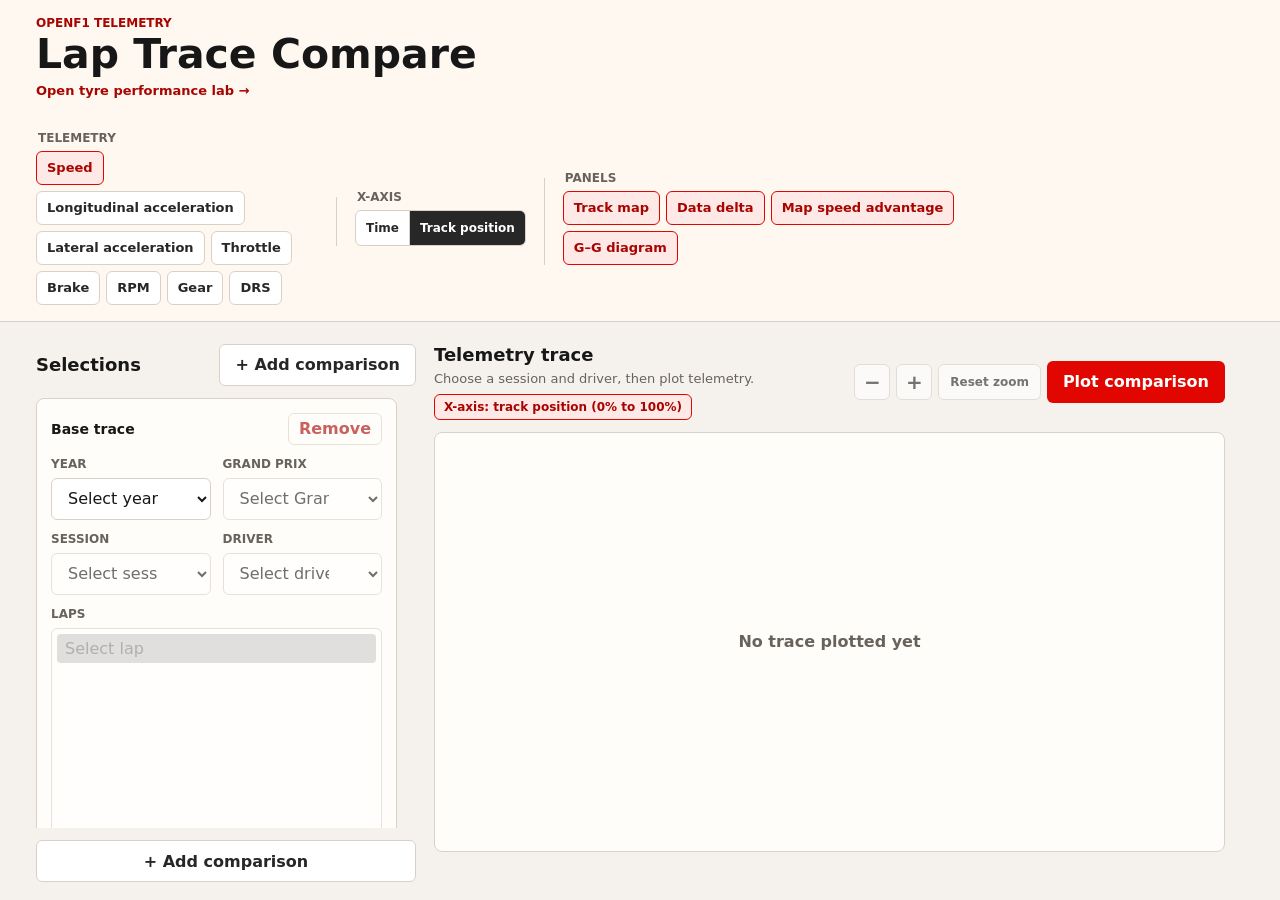
<file: index.html>
<!doctype html>
<html lang="en">
  <head>
    <meta charset="utf-8">
    <meta name="viewport" content="width=device-width, initial-scale=1">
    <title>OpenF1 Lap Trace Compare</title>
    <link rel="stylesheet" href="styles.css?v=20260918-4">
  </head>
  <body>
    <header class="app-header">
      <div>
        <p class="eyebrow">OpenF1 telemetry</p>
        <h1>Lap Trace Compare</h1>
        <a class="analysis-page-link" href="tyre-analysis.html">Open tyre performance lab →</a>
      </div>
      <div class="display-controls" aria-label="Plot settings">
        <fieldset class="toolbar-group telemetry-group">
          <legend>Telemetry</legend>
          <div id="metric-options" class="metric-options"></div>
        </fieldset>
        <fieldset class="toolbar-group axis-group">
          <legend>X-axis</legend>
          <div class="segmented-control">
            <label>
              <input type="radio" name="axis-mode" value="time">
              <span>Time</span>
            </label>
            <label>
              <input type="radio" name="axis-mode" value="track" checked>
              <span>Track position</span>
            </label>
          </div>
        </fieldset>
        <fieldset class="toolbar-group panel-group">
          <legend>Panels</legend>
          <div class="panel-options">
            <label class="metric-pill">
              <input id="track-map-toggle" type="checkbox" checked>
              <span>Track map</span>
            </label>
            <label class="metric-pill">
              <input id="data-delta-toggle" type="checkbox" checked>
              <span>Data delta</span>
            </label>
            <label class="metric-pill">
              <input id="map-speed-delta-toggle" type="checkbox" checked>
              <span>Map speed advantage</span>
            </label>
            <label class="metric-pill">
              <input id="gg-toggle" type="checkbox" checked>
              <span>G–G diagram</span>
            </label>
          </div>
        </fieldset>
      </div>
    </header>

    <main>
      <section class="controls-shell" aria-label="Trace selections">
        <div class="section-title">
          <h2>Selections</h2>
          <button id="add-comparison" class="add-comparison-button" type="button">+ Add comparison</button>
        </div>
        <div id="comparison-list" class="comparison-list"></div>
        <div class="controls-footer">
          <button id="add-comparison-bottom" class="add-comparison-button" type="button">+ Add comparison</button>
        </div>
      </section>

      <section class="plot-shell" aria-label="Comparison chart">
        <div class="plot-header">
          <div>
            <h2 id="plot-title">Telemetry trace</h2>
            <p id="plot-subtitle">Choose a session and driver, then plot telemetry.</p>
            <p id="axis-status" class="axis-status">X-axis: track position (0% to 100%)</p>
          </div>
          <div class="plot-actions">
            <div class="zoom-controls" aria-label="Plot zoom controls">
              <button id="zoom-out" class="tool-button" type="button" aria-label="Zoom out" title="Zoom out" disabled>&minus;</button>
              <button id="zoom-in" class="tool-button" type="button" aria-label="Zoom in" title="Zoom in" disabled>+</button>
              <button id="reset-zoom" class="secondary-button" type="button" disabled>Reset zoom</button>
            </div>
            <button id="plot-button" type="button">Plot comparison</button>
          </div>
        </div>
        <div id="legend" class="legend" aria-label="Compared laps"></div>
        <div class="viz-grid">
          <div class="canvas-wrap">
            <canvas id="trace-canvas" role="img" aria-label="Telemetry and delta traces"></canvas>
            <div id="empty-state" class="empty-state">No trace plotted yet</div>
          </div>
          <div id="track-map-panel" class="map-shell" hidden>
            <div class="map-header">
              <div>
                <h2>Track map</h2>
                <p id="marker-status">No markers</p>
                <div id="map-speed-legend" class="map-speed-legend" hidden></div>
              </div>
              <button id="clear-markers" class="secondary-button" type="button" disabled>Clear markers</button>
            </div>
            <div class="map-canvas-wrap">
              <canvas id="track-map-canvas" role="img" aria-label="Track map colored by speed advantage, with car positions and selection markers"></canvas>
            </div>
          </div>
          <div id="gg-panel" class="gg-shell" hidden>
            <div class="gg-header">
              <div class="gg-title-row">
                <h2>G–G diagram</h2>
                <span class="gg-note">Vehicle acceleration—not a tyre limit</span>
              </div>
              <p id="gg-status">Measured acceleration samples · hover the track map to inspect a point</p>
            </div>
            <div class="gg-canvas-wrap">
              <canvas id="gg-canvas" role="img" aria-label="G–G diagram with lateral acceleration on the horizontal axis and longitudinal acceleration on the vertical axis"></canvas>
            </div>
          </div>
        </div>
        <div id="delta-readout" class="delta-readout" hidden></div>
        <div id="status" class="status" role="status"></div>
      </section>
    </main>

    <template id="comparison-template">
      <article class="comparison-row">
        <div class="row-top">
          <strong class="row-title"></strong>
          <button class="remove-row" type="button" aria-label="Remove comparison">Remove</button>
        </div>
        <div class="field-grid">
          <label>
            <span>Year</span>
            <select data-field="year"></select>
          </label>
          <label>
            <span>Grand Prix</span>
            <select data-field="meeting"></select>
          </label>
          <label>
            <span>Session</span>
            <select data-field="session"></select>
          </label>
          <label>
            <span>Driver</span>
            <select data-field="driver"></select>
          </label>
          <label class="lap-field">
            <span>Laps</span>
            <select data-field="lap" multiple size="7" aria-label="Select one or more laps"></select>
            <small class="field-help">Click to add or remove individual laps. Shift-click selects a range.</small>
          </label>
        </div>
      </article>
    </template>

    <script src="app.js?v=20260918-2"></script>
  </body>
</html>
</file>
<file: styles.css>
:root {
  color-scheme: light;
  --bg: #f5f2ee;
  --ink: #171717;
  --muted: #68625d;
  --panel: #fffdf9;
  --line: #d9d1c7;
  --accent: #e10600;
  --accent-dark: #a80400;
  --track: #272727;
  --focus: rgba(225, 6, 0, 0.2);
}

* {
  box-sizing: border-box;
}

body {
  margin: 0;
  min-height: 100vh;
  overflow: auto;
  background: var(--bg);
  color: var(--ink);
  font-family: Inter, ui-sans-serif, system-ui, -apple-system, BlinkMacSystemFont, "Segoe UI", sans-serif;
}

button,
select,
input {
  font: inherit;
}

.app-header {
  display: flex;
  flex-wrap: wrap;
  align-items: center;
  justify-content: space-between;
  gap: 32px;
  min-height: 104px;
  padding: 16px clamp(18px, 3vw, 36px);
  border-bottom: 1px solid var(--line);
  background: #fff8f1;
}

.eyebrow {
  margin: 0 0 4px;
  color: var(--accent-dark);
  font-size: 12px;
  font-weight: 800;
  letter-spacing: 0;
  text-transform: uppercase;
}

h1,
h2,
p {
  margin: 0;
}

h1 {
  font-size: clamp(28px, 3.2vw, 44px);
  line-height: 1;
}

.analysis-page-link {
  display: inline-block;
  margin-top: 8px;
  color: var(--accent-dark);
  font-size: 13px;
  font-weight: 750;
  text-decoration: none;
}

.analysis-page-link:hover {
  text-decoration: underline;
}

h2 {
  font-size: 18px;
  line-height: 1.2;
}

main {
  display: grid;
  grid-template-columns: minmax(300px, 380px) minmax(620px, 1fr);
  gap: 18px;
  min-height: calc(100vh - 104px);
  padding: 14px clamp(18px, 3vw, 36px) 16px;
}

.display-controls {
  display: grid;
  grid-template-columns: minmax(300px, 1fr) auto auto;
  align-items: center;
  min-width: min(760px, 100%);
  max-width: 940px;
}

.toolbar-group {
  min-width: 0;
  margin: 0;
  padding: 0 18px;
  border: 0;
  border-left: 1px solid var(--line);
}

.toolbar-group:first-child {
  padding-left: 0;
  border-left: 0;
}

.toolbar-group:last-child {
  padding-right: 0;
}

.toolbar-group legend {
  margin-bottom: 6px;
  color: var(--muted);
  font-size: 12px;
  font-weight: 750;
  letter-spacing: 0;
  text-transform: uppercase;
}

.metric-options {
  display: flex;
  flex-wrap: wrap;
  gap: 6px;
}

.panel-options {
  display: flex;
  flex-wrap: wrap;
  gap: 6px;
}

.segmented-control {
  display: inline-flex;
  border: 1px solid var(--line);
  border-radius: 6px;
  background: #fff;
  overflow: hidden;
}

.segmented-control label {
  position: relative;
}

.segmented-control label + label {
  border-left: 1px solid var(--line);
}

.segmented-control input {
  position: absolute;
  inset: 0;
  opacity: 0;
}

.segmented-control span {
  display: inline-flex;
  align-items: center;
  min-height: 34px;
  margin: 0;
  padding: 0 10px;
  color: var(--track);
  font-size: 12px;
  font-weight: 750;
  text-transform: none;
  cursor: pointer;
}

.segmented-control input:checked + span {
  background: var(--track);
  color: #fff;
}

.segmented-control input:focus-visible + span {
  outline: 3px solid var(--focus);
  outline-offset: -3px;
}

.metric-pill {
  position: relative;
}

.metric-pill input {
  position: absolute;
  inset: 0;
  opacity: 0;
}

.metric-pill span {
  display: inline-flex;
  align-items: center;
  min-height: 34px;
  margin: 0;
  border: 1px solid var(--line);
  border-radius: 6px;
  background: #fff;
  color: var(--track);
  padding: 0 10px;
  font-size: 13px;
  font-weight: 750;
  text-transform: none;
  cursor: pointer;
}

.metric-pill input:checked + span {
  border-color: var(--accent);
  background: #ffe9e6;
  color: var(--accent-dark);
}

.metric-pill input:focus-visible + span {
  outline: 3px solid var(--focus);
  outline-offset: 2px;
}

.metric-pill input:disabled + span {
  cursor: not-allowed;
  opacity: 0.48;
}

label span {
  display: block;
  margin-bottom: 7px;
  color: var(--muted);
  font-size: 12px;
  font-weight: 750;
  letter-spacing: 0;
  text-transform: uppercase;
}

select {
  width: 100%;
  min-height: 42px;
  border: 1px solid var(--line);
  border-radius: 6px;
  background: #fff;
  color: var(--ink);
  padding: 0 36px 0 12px;
}

select:focus,
button:focus-visible {
  outline: 3px solid var(--focus);
  outline-offset: 2px;
}

button {
  min-height: 42px;
  border: 1px solid transparent;
  border-radius: 6px;
  background: var(--track);
  color: #fff;
  padding: 0 15px;
  font-weight: 750;
  cursor: pointer;
}

button:hover {
  background: #000;
}

button:disabled,
select:disabled {
  opacity: 0.62;
}

button:disabled {
  cursor: not-allowed;
}

select:disabled {
  cursor: wait;
}

.controls-shell,
.plot-shell {
  min-width: 0;
  min-height: 0;
}

.controls-shell {
  overflow: auto;
  padding-right: 4px;
}

.section-title,
.plot-header,
.row-top {
  display: flex;
  align-items: center;
  justify-content: space-between;
  gap: 14px;
}

.section-title {
  padding: 8px 0 12px;
}

.add-comparison-button {
  background: #fff;
  color: var(--track);
  border-color: var(--line);
}

.add-comparison-button:hover {
  background: #f2ebe2;
}

.comparison-list {
  display: grid;
  align-content: start;
  gap: 12px;
  min-height: 0;
}

.controls-footer {
  padding: 12px 0 2px;
}

.controls-footer .add-comparison-button {
  width: 100%;
}

.comparison-row {
  border: 1px solid var(--line);
  border-radius: 8px;
  background: var(--panel);
  padding: 14px;
}

.row-title {
  font-size: 14px;
}

.remove-row {
  min-height: 32px;
  background: transparent;
  color: var(--accent-dark);
  border-color: var(--line);
  padding: 0 10px;
}

.remove-row:hover {
  background: #ffe9e6;
}

.field-grid {
  display: grid;
  grid-template-columns: repeat(2, minmax(0, 1fr));
  gap: 12px;
  margin-top: 12px;
}

.field-grid label:last-child {
  grid-column: 1 / -1;
}

.lap-field select[multiple] {
  min-height: 174px;
  padding: 5px;
  overflow-y: auto;
}

.lap-field select[multiple] option {
  min-height: 28px;
  border-radius: 4px;
  padding: 5px 8px;
}

.field-help {
  display: block;
  margin-top: 7px;
  color: var(--muted);
  font-size: 11px;
  line-height: 1.4;
}

.plot-shell {
  display: grid;
  grid-template-rows: auto auto minmax(0, 1fr) auto auto;
  gap: 12px;
  height: 100%;
}

.plot-header {
  padding: 8px 0 0;
}

.plot-header > div:first-child {
  min-width: 0;
}

.plot-header p {
  margin-top: 5px;
  color: var(--muted);
  font-size: 13px;
}

.plot-header .axis-status {
  display: inline-flex;
  min-height: 26px;
  align-items: center;
  margin-top: 8px;
  border: 1px solid var(--line);
  border-radius: 6px;
  background: #fff;
  color: var(--track);
  padding: 0 9px;
  font-size: 12px;
  font-weight: 750;
  max-width: 100%;
}

.plot-header .axis-status.track-axis {
  border-color: var(--accent);
  background: #ffe9e6;
  color: var(--accent-dark);
}

.plot-actions,
.zoom-controls {
  display: flex;
  align-items: center;
  gap: 6px;
}

.plot-actions {
  flex-wrap: wrap;
  justify-content: flex-end;
}

.tool-button,
.secondary-button {
  min-height: 36px;
  border-color: var(--line);
  background: #fff;
  color: var(--track);
}

.tool-button {
  width: 36px;
  padding: 0;
  font-size: 20px;
}

.secondary-button {
  padding: 0 11px;
  font-size: 12px;
  white-space: nowrap;
}

.tool-button:hover,
.secondary-button:hover {
  background: #f2ebe2;
}

#plot-button {
  background: var(--accent);
  white-space: nowrap;
}

#plot-button:hover {
  background: var(--accent-dark);
}

.viz-grid {
  display: grid;
  grid-template-columns: repeat(2, minmax(0, 1fr));
  gap: 12px;
  min-height: 420px;
  overflow: visible;
}

.viz-grid > .canvas-wrap {
  grid-column: 1 / -1;
}

.viz-grid:has(.map-shell[hidden]),
.viz-grid:has(.gg-shell[hidden]) {
  grid-template-columns: 1fr;
}

.viz-grid:has(.map-shell[hidden]) > .canvas-wrap,
.viz-grid:has(.gg-shell[hidden]) > .canvas-wrap {
  grid-column: auto;
}

.canvas-wrap {
  position: relative;
  min-height: 0;
  height: 100%;
  border: 1px solid var(--line);
  border-radius: 8px;
  background: #fffdf9;
  overflow: hidden;
}

#trace-canvas {
  display: block;
  position: absolute;
  inset: 0;
  width: 100%;
  height: 100%;
  min-height: 0;
  cursor: crosshair;
}

#trace-canvas.is-zoomed {
  cursor: grab;
  touch-action: none;
}

#trace-canvas.is-panning {
  cursor: grabbing;
}

.map-shell,
.gg-shell {
  display: grid;
  grid-template-rows: auto minmax(0, 1fr);
  gap: 10px;
  min-height: 420px;
}

.map-shell[hidden],
.gg-shell[hidden] {
  display: none;
}

.map-header,
.gg-header {
  display: flex;
  align-items: end;
  justify-content: space-between;
  gap: 12px;
}

.gg-header {
  display: grid;
  grid-template-rows: 22px 34px;
  align-items: start;
  gap: 4px;
  height: 60px;
  min-height: 60px;
  overflow: hidden;
}

.gg-title-row {
  display: flex;
  align-items: start;
  justify-content: space-between;
  gap: 10px;
  min-width: 0;
}

.map-header > div,
.gg-header > div {
  min-width: 0;
}

.map-header p,
.gg-header p {
  color: var(--muted);
  font-size: 13px;
}

.gg-header p {
  height: 34px;
  margin: 0;
  overflow: hidden;
  line-height: 17px;
}

.gg-note {
  flex: none;
  border: 1px solid var(--line);
  border-radius: 999px;
  background: #fff;
  color: var(--muted);
  padding: 5px 8px;
  font-size: 11px;
  font-weight: 750;
  white-space: nowrap;
}

.map-speed-legend {
  display: flex;
  flex-wrap: wrap;
  gap: 6px 12px;
  margin-top: 7px;
  color: var(--muted);
  font-size: 12px;
  font-weight: 700;
}

.map-speed-legend[hidden] {
  display: none;
}

.map-speed-key {
  display: inline-flex;
  align-items: center;
  gap: 5px;
  white-space: nowrap;
}

.map-speed-swatch {
  width: 18px;
  height: 5px;
  border-radius: 999px;
}

.map-canvas-wrap,
.gg-canvas-wrap {
  min-height: 0;
  height: 100%;
  border: 1px solid var(--line);
  border-radius: 8px;
  background: #fffdf9;
  overflow: hidden;
}

#track-map-canvas,
#gg-canvas {
  display: block;
  width: 100%;
  height: 100%;
  min-height: 0;
}

#track-map-canvas {
  cursor: crosshair;
}

.empty-state {
  position: absolute;
  inset: 0;
  display: grid;
  place-items: center;
  color: var(--muted);
  font-weight: 700;
  pointer-events: none;
}

.empty-state[hidden] {
  display: none;
}

.legend {
  display: flex;
  flex-wrap: nowrap;
  gap: 8px;
  height: 52px;
  min-height: 52px;
  overflow-x: auto;
  overflow-y: hidden;
  scrollbar-gutter: stable;
}

.legend:empty {
  display: none;
}

.delta-readout {
  display: flex;
  flex-wrap: nowrap;
  gap: 8px;
  height: 42px;
  min-height: 42px;
  align-items: center;
  overflow-x: auto;
  overflow-y: hidden;
  scrollbar-gutter: stable;
}

.delta-readout[hidden] {
  display: none;
}

.delta-item {
  display: inline-flex;
  flex: 0 0 auto;
  align-items: center;
  gap: 8px;
  max-width: 100%;
  min-height: 28px;
  border: 1px solid var(--line);
  border-radius: 6px;
  background: #fff8f1;
  padding: 5px 9px;
  font-size: 12px;
  font-weight: 750;
  line-height: 1.4;
  white-space: nowrap;
  font-variant-numeric: tabular-nums;
}

.delta-item.reference {
  background: #fff;
  color: var(--muted);
}

.legend-item {
  display: grid;
  flex: 0 0 min(300px, 80vw);
  grid-template-columns: 20px minmax(0, 1fr);
  align-items: center;
  gap: 8px;
  min-width: 0;
  min-height: 38px;
  border: 1px solid var(--line);
  border-radius: 6px;
  background: #fff;
  padding: 6px 9px;
  font-size: 12px;
  color: var(--track);
}

.legend-copy {
  min-width: 0;
}

.legend-primary {
  display: block;
  font-weight: 750;
}

.legend-detail {
  display: block;
  overflow: hidden;
  color: var(--muted);
  text-overflow: ellipsis;
  white-space: nowrap;
}

.legend-swatch {
  width: 20px;
  height: 3px;
  border-radius: 999px;
}

.status {
  min-height: 20px;
  color: var(--muted);
  font-size: 13px;
}

.status.error {
  color: var(--accent-dark);
  font-weight: 700;
}

@media (min-width: 981px) {
  html,
  body {
    height: 100%;
  }

  body {
    display: grid;
    grid-template-rows: auto minmax(0, 1fr);
    overflow: hidden;
  }

  main {
    height: 100%;
    min-height: 0;
    overflow: hidden;
  }

  .controls-shell {
    display: grid;
    grid-template-rows: auto minmax(0, 1fr) auto;
    overflow: hidden;
    padding-right: 0;
  }

  .comparison-list {
    overflow-y: auto;
    padding-right: 4px;
    scrollbar-gutter: stable;
  }

  .plot-shell {
    overflow: auto;
    padding-right: 4px;
    scrollbar-gutter: stable;
  }
}

@media (max-width: 980px) {
  body {
    overflow: auto;
  }

  main {
    grid-template-columns: 1fr;
    height: auto;
  }

  .app-header {
    align-items: flex-start;
    flex-direction: column;
  }

  .display-controls {
    width: 100%;
    min-width: 0;
  }

  .controls-shell {
    overflow: visible;
  }

  .viz-grid {
    grid-template-columns: 1fr;
  }

  .viz-grid > .canvas-wrap {
    grid-column: auto;
  }

  .canvas-wrap {
    min-height: 460px;
    height: 460px;
  }

  .map-canvas-wrap,
  #track-map-canvas,
  .gg-canvas-wrap,
  #gg-canvas {
    min-height: 360px;
    height: 360px;
  }

  .map-shell,
  .gg-shell {
    min-height: 410px;
  }
}

@media (max-width: 760px) {
  .display-controls {
    grid-template-columns: 1fr 1fr;
    gap: 14px 0;
  }

  .telemetry-group {
    grid-column: 1 / -1;
    padding-right: 0;
  }

  .axis-group {
    padding-left: 0;
    border-left: 0;
  }
}

@media (max-width: 640px) {
  .app-header,
  .plot-header,
  .section-title {
    align-items: stretch;
    flex-direction: column;
  }

  .plot-actions {
    justify-content: space-between;
  }

  .display-controls {
    grid-template-columns: 1fr;
    gap: 14px;
  }

  .toolbar-group,
  .toolbar-group:first-child,
  .toolbar-group:last-child {
    padding: 0;
    border-left: 0;
  }

  .field-grid {
    grid-template-columns: 1fr;
  }

  #plot-button,
  .add-comparison-button {
    width: 100%;
  }
}
</file>
